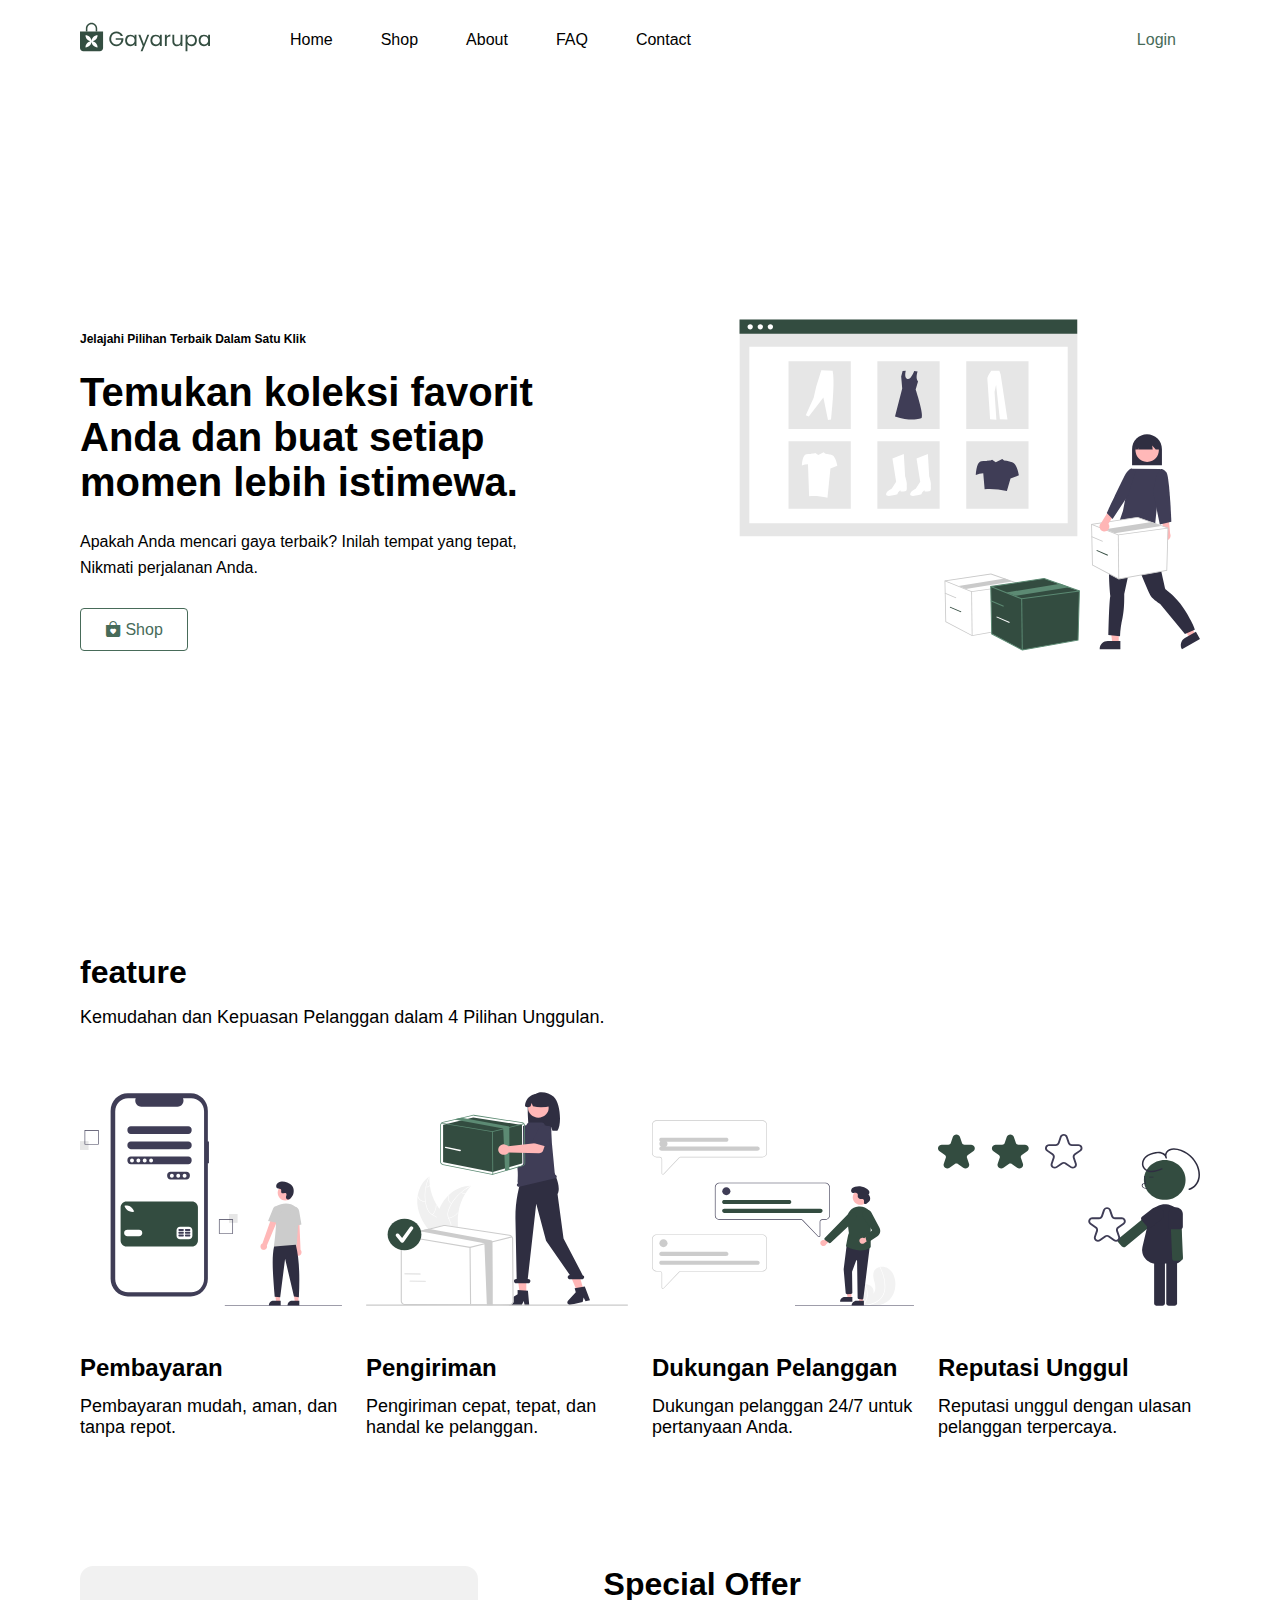
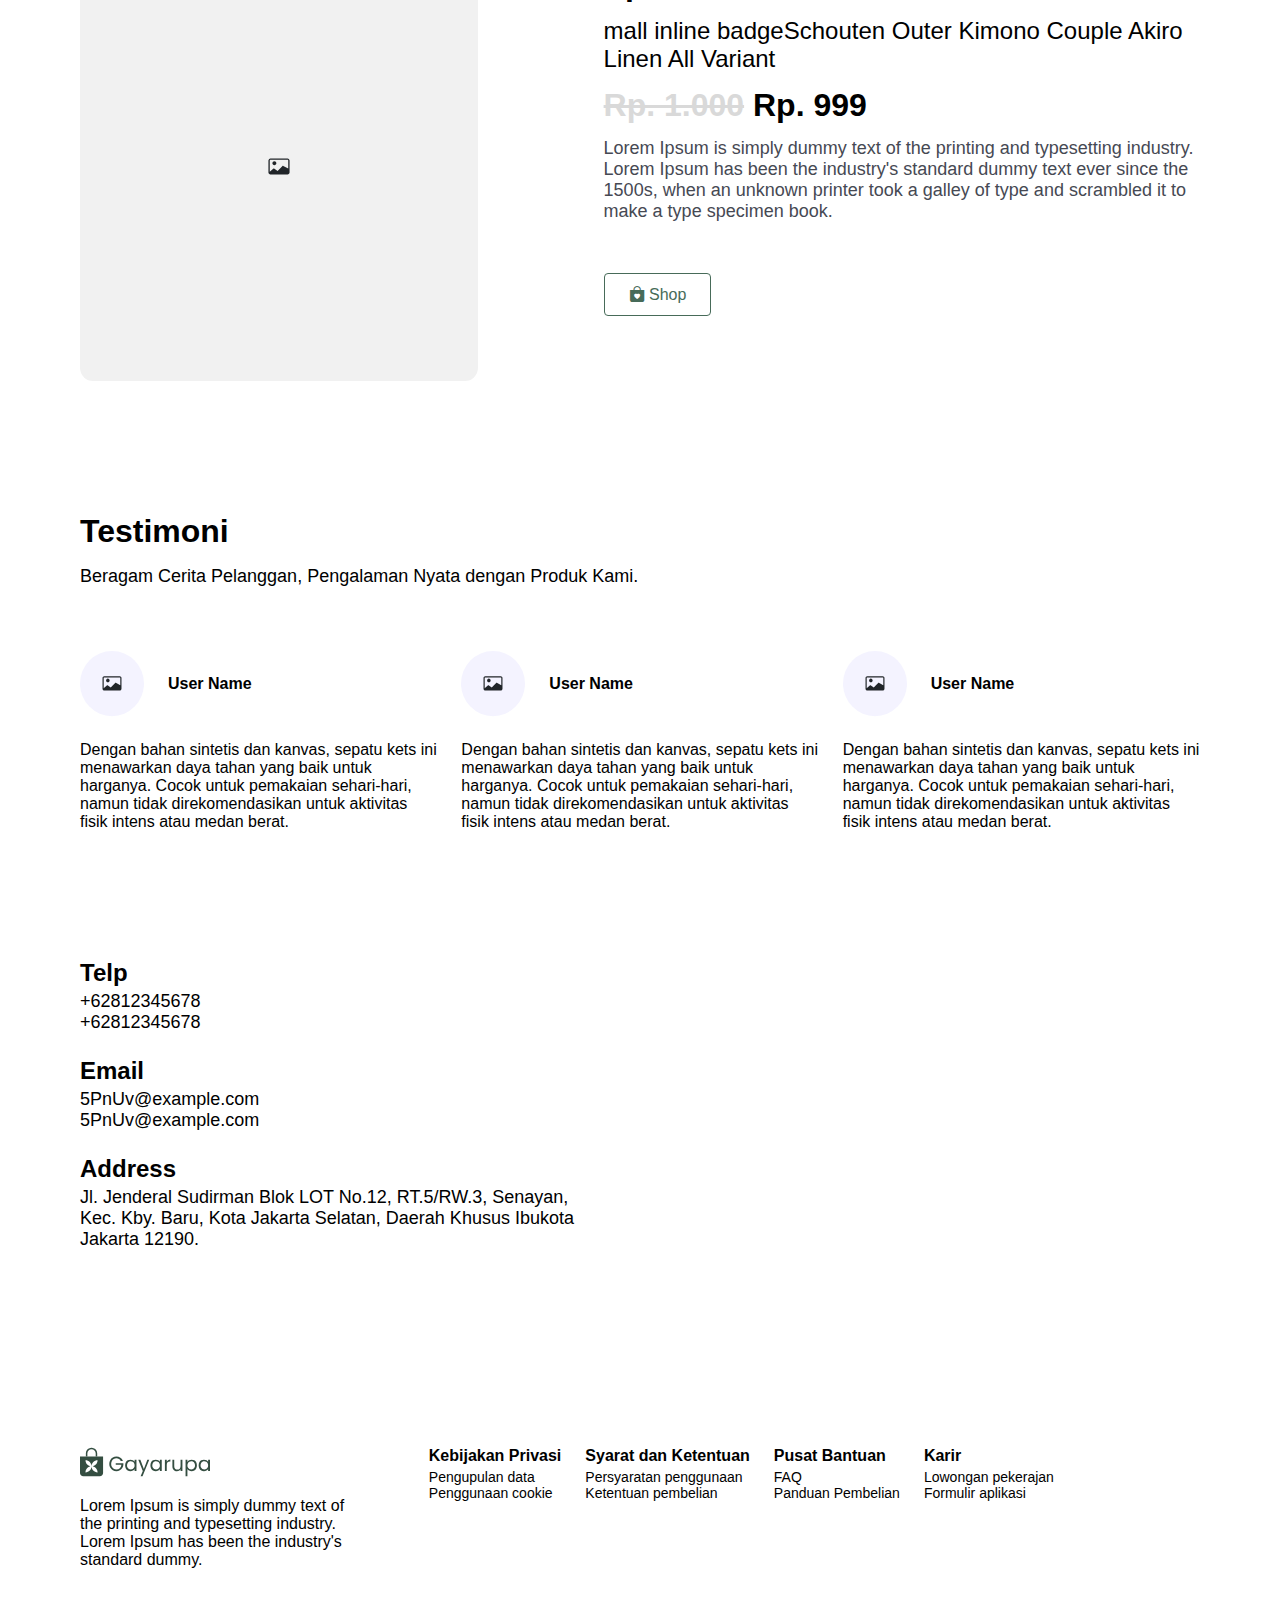
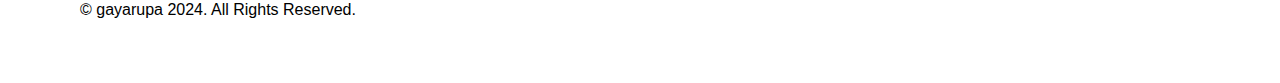
<file: index.html>
<!DOCTYPE html>
<html lang="en">
<head>
    <meta charset="UTF-8">
    <meta name="viewport" content="width=device-width, initial-scale=1.0">
    <meta name="description" content="Temukan koleksi pakaian lokal Indonesia terbaru di Gaya Rupa. Belanja sekarang untuk gaya yang sesuai dengan selera Anda.">
    <meta name="robots" content="index, follow">
    <!-- Open Graph -->
    <meta property="og:title" content="Gaya Rupa">
    <meta property="og:description" content="Temukan koleksi pakaian lokal Indonesia terbaru di Gaya Rupa. Belanja sekarang untuk gaya yang sesuai dengan selera Anda.">
    <meta property="og:image" content="https://example.com/image.jpg">
    <meta property="og:url" content="https://example.com">
    <meta property="og:type" content="website">
    <meta property="og:site_name" content="Gaya Rupa">
    <meta property="og:locale" content="id_ID" />
    <!-- Twitter Card -->
    <meta name="twitter:card" content="summary_large_image">
    <meta name="twitter:site" content="@GayaRupaID">
    <meta name="twitter:creator" content="@GayaRupaID">
    <meta name="twitter:title" content="Gaya Rupa">
    <meta name="twitter:description" content="Temukan koleksi pakaian lokal Indonesia terbaru di Gaya Rupa. Belanja sekarang untuk gaya yang sesuai dengan selera Anda.">
    <meta name="twitter:image" content="https://www.example.com/image.jpg">
    <meta name="twitter:url" content="https://www.example.com">
    

    <title>Grid Kebawah</title>
    <link rel="stylesheet" href="css/style.css">
</head>
<body>
  <div class="container">
      <div class="grid">
          <header class="header grid">
            <nav class="navbar">
              <div class="logo">
                <img src="src/icon/Logo.svg" alt="Gayarupa">
              </div>
              <div class="burger-menu">
                <span></span>
              </div>
              <div class="menus">
                  <ul>
                      <li>Home</li>
                      <li>Shop</li>
                      <li>About</li>
                      <li>FAQ</li>
                      <li>Contact</li>
                  </ul>
              </div>
              <a href=#" class="button">Login</a>
            </nav>     
          </header>

          <section class="hero grid">
              <div class="hero-left">
                <h2 class="hero-caption">Jelajahi Pilihan Terbaik Dalam Satu Klik</h2>
                <h1 class="hero-title">Temukan koleksi favorit Anda dan buat setiap momen lebih istimewa.</h1>
                <p class="hero-text">Apakah Anda mencari gaya terbaik? Inilah tempat yang tepat, Nikmati perjalanan Anda.</p>
                <a href=#" class="button"><i class="bi bi-bag-heart-fill"></i> Shop</a>
              </div>
              <div class="hero-right">
                <div class="hero-image">
                    <img src="src/image/Hero.svg" alt="hero image">
                </div>
              </div>
          </section>
          
          <section class="feature grid">
            <div class="heading">
                <div class="heading-title">
                  <h3>feature</h3>
                </div>
                <div class="heading-tagline">
                  <p>Kemudahan dan Kepuasan Pelanggan dalam 4 Pilihan Unggulan.</p>
                </div>
            </div>
            <div class="flex-container">
            <div class="feature-card">
                <img src="src/image/feature-1.svg" alt="feature image">
                <div class="label">
                    <h3>Pembayaran</h3>
                    <p>Pembayaran mudah, aman, dan tanpa repot.</p>
                </div>
            </div>
            <div class="feature-card">
                <img src="src/image/feature-2.svg" alt="feature image">
                <div class="label">
                    <h3>Pengiriman</h3>
                    <p>Pengiriman cepat, tepat, dan handal ke pelanggan.</p>
                </div>
            </div>
            <div class="feature-card">
                <img src="src/image/feature-3.svg" alt="feature image">
                <div class="label">
                    <h3>Dukungan Pelanggan</h3>
                    <p>Dukungan pelanggan 24/7 untuk pertanyaan Anda.</p>
                </div>
            </div>
            <div class="feature-card">
                <img src="src/image/feature-4.svg" alt="feature image">
                <div class="label">
                    <h3>Reputasi Unggul</h3>
                    <p>Reputasi unggul dengan ulasan pelanggan terpercaya.</p>
                </div>
            </div>
            </div>
          </section>

          <section class="special-offer grid"> 
              <div class="special-offer-left">
                <img src="src/image/img_blank.svg" alt="">
              </div>
              <div class="special-offer-right">
                <div class="offer-detail">
                    <h4>Special Offer</h4>
                    <h5>mall inline badgeSchouten Outer Kimono Couple Akiro Linen All Variant</h5>
                    <div class="price">
                      <span class="pd-slashprice"><s>Rp. 1.000</s></span>
                      <span class="pd-price">Rp. 999</span>
                    </div>
                    <p>Lorem Ipsum is simply dummy text of the printing and typesetting industry. Lorem Ipsum has been the industry's standard dummy text ever since the 1500s, when an unknown printer took a galley of type and scrambled it to make a type specimen book.</p>
                    <a href=#" class="button"><i class="bi bi-bag-heart-fill"></i> Shop</a>
                  </div>
              </div>
          </section>
          <section class="testimonial grid">
            <div class="heading">
              <div class="heading-title">
                <h3>Testimoni</h3>
              </div>
              <div class="heading-tagline">
                <p>Beragam Cerita Pelanggan, Pengalaman Nyata dengan Produk Kami.</p>
              </div>
            </div>
            <div class="flex-container">
              
              <div class="testimonial-card">
                <div class="user-detail">
                  <img src="src/image/image-circle_blank.svg" alt="photo image">
                  <h3>User Name</h3>
                </div>
                <div class="testimonial-message">
                  <p>Dengan bahan sintetis dan kanvas, sepatu kets ini menawarkan daya tahan yang baik untuk harganya. Cocok untuk pemakaian sehari-hari, namun tidak direkomendasikan untuk aktivitas fisik intens atau medan berat.</p>
                </div>
              </div>
              <div class="testimonial-card">
                <div class="user-detail">
                  <img src="src/image/image-circle_blank.svg" alt="photo image">
                  <h3>User Name</h3>
                </div>
                <div class="testimonial-message">
                  <p>Dengan bahan sintetis dan kanvas, sepatu kets ini menawarkan daya tahan yang baik untuk harganya. Cocok untuk pemakaian sehari-hari, namun tidak direkomendasikan untuk aktivitas fisik intens atau medan berat.</p>
                </div>
              </div>
              <div class="testimonial-card">
                <div class="user-detail">
                  <img src="src/image/image-circle_blank.svg" alt="photo image">
                  <h3>User Name</h3>
                </div>
                <div class="testimonial-message">
                  <p>Dengan bahan sintetis dan kanvas, sepatu kets ini menawarkan daya tahan yang baik untuk harganya. Cocok untuk pemakaian sehari-hari, namun tidak direkomendasikan untuk aktivitas fisik intens atau medan berat.</p>
                </div>
              </div>
              
              
            </div>
          </section>
          <section class="contact grid">

              <div class="contact-left">
                <div class="telp">
                  <h6 class="head">Telp</h6>
                  <p>+62812345678</p>
                  <p>+62812345678</p>
                </div>
                <div class="email">
                  <h6 class="head">Email</h6>
                  <p>5PnUv@example.com</p>
                  <p>5PnUv@example.com</p>
                </div>
                <div class="address">
                  <h6 class="head">Address</h6>
                  <p>Jl. Jenderal Sudirman Blok LOT No.12, RT.5/RW.3, Senayan, Kec. Kby. Baru, Kota Jakarta Selatan, Daerah Khusus Ibukota Jakarta 12190.</p>
                </div>      
              </div>

              <div class="contact-right">
                <div class="maps">
                  <iframe src="https://www.google.com/maps/embed?pb=!1m18!1m12!1m3!1d83438.53602796975!2d106.94127849608965!3d-6.153048347505054!2m3!1f0!2f0!3f0!3m2!1i1024!2i768!4f13.1!3m3!1m2!1s0x2e6a20ae0b56b8cd%3A0xe217216a0466dfcd!2sKec.%20Tarumajaya%2C%20Kabupaten%20Bekasi%2C%20Jawa%20Barat!5e0!3m2!1sid!2sid!4v1707444087553!5m2!1sid!2sid" style="border:0;" allowfullscreen="" loading="lazy" referrerpolicy="no-referrer-when-downgrade"></iframe>
                </div>
              </div>
          </section>
          <footer class="footer grid">
            <div class="column-wrapper">
              <div class="cc-logo">
                <img src="src/icon/Logo.svg" alt="Logo">
                <p>Lorem Ipsum is simply dummy text of the printing and typesetting industry. Lorem Ipsum has been the industry's standard dummy.</p>
              </div>
              <div class="footer-link">
                <div class="column">
                  <div class="column-name">
                    <p>Kebijakan Privasi</p>
                  </div>
                  <div class="column-list">
                    <a href="#">Pengupulan data</a>
                    <a href="#">Penggunaan cookie</a>
                  </div>
                </div>
                <div class="column">
                  <div class="column-name">
                    <p>Syarat dan Ketentuan</p>
                  </div>
                  <div class="column-list">
                    <a href="#">Persyaratan penggunaan</a>
                    <a href="#">Ketentuan pembelian</a>
                  </div>
                </div>
                <div class="column">
                  <div class="column-name">
                    <p>Pusat Bantuan</p>
                  </div>
                  <div class="column-list">
                    <a href="#">FAQ</a>
                    <a href="#">Panduan Pembelian</a>
                  </div>
                </div>
                <div class="column">
                  <div class="column-name">
                    <p>Karir</p>
                  </div>
                  <div class="column-list">
                    <a href="#">Lowongan pekerajan</a>
                    <a href="#">Formulir aplikasi</a>
                  </div>
                </div>
              </div>
            </div>
            <div class="credit-bar">
              <div class="copyright">
                <p>&copy; gayarupa 2024. All Rights Reserved.</p>
              </div>
              <div class="social-media"></div>
            </div>
          </footer>
      </div>
  </div>

  <script>
    let burger = document.querySelector('.burger-menu')
    let nav = document.querySelector('.main-nav')
    burger.addEventListener('click', function() {
        burger.classList.toggle('active')
        nav.classList.toggle('active') 
    })
  </script>
</body>
</html>
</file>
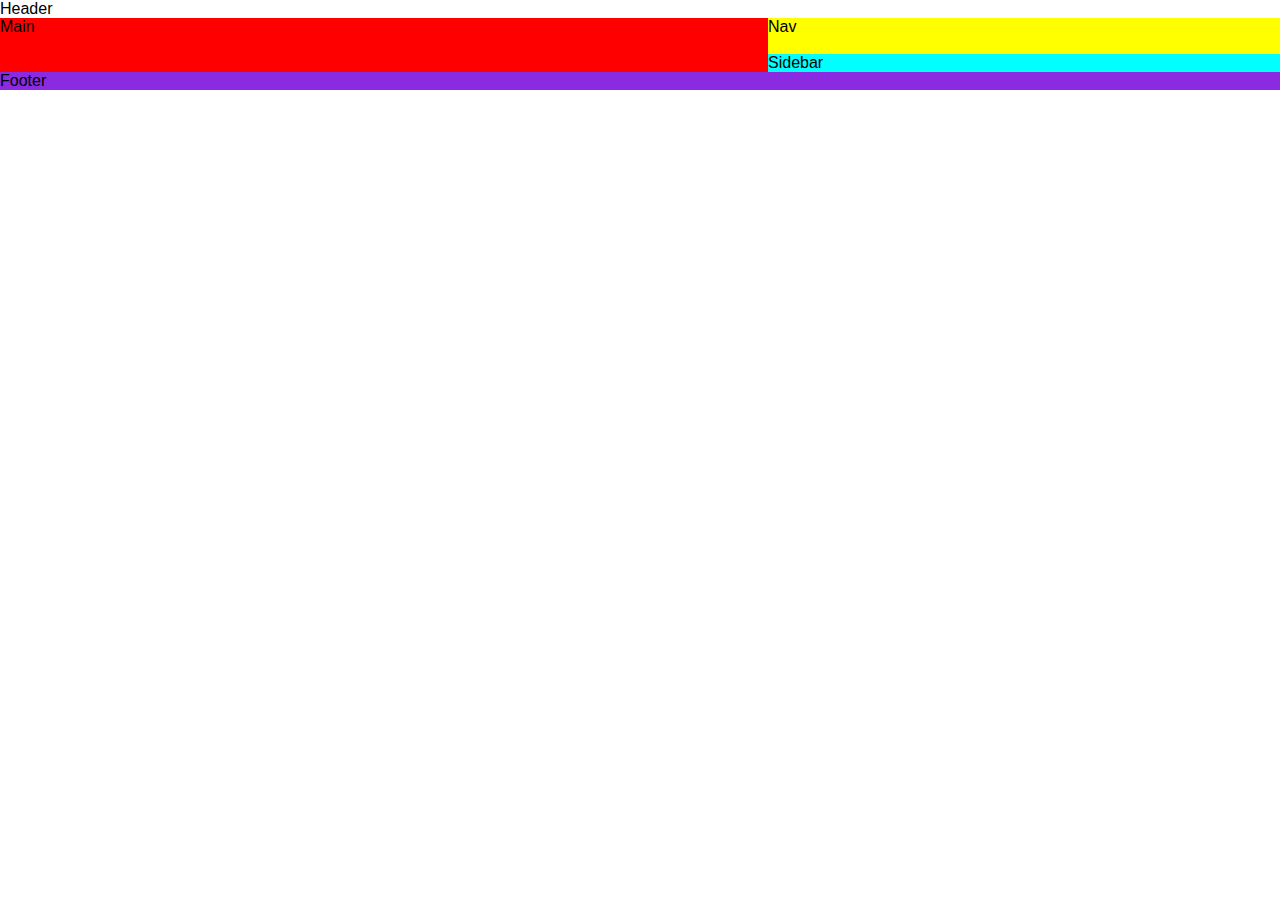
<file: grid.html>
<!DOCTYPE html>
<html lang="en">
<head>
    <meta charset="UTF-8">
    <meta name="viewport" content="width=device-width, initial-scale=1.0">
    <title>Grid</title>
    <link rel="stylesheet" href="css/style.css">
</head>
<body>
    <div class="wrap">
        <header class="aheader">Header</header>
        <main>Main</main>
        <nav>Nav</nav>
        <aside>Sidebar</aside>
        <div class="cfooter">Footer</div>
    </div>
</body>
</html>
</file>
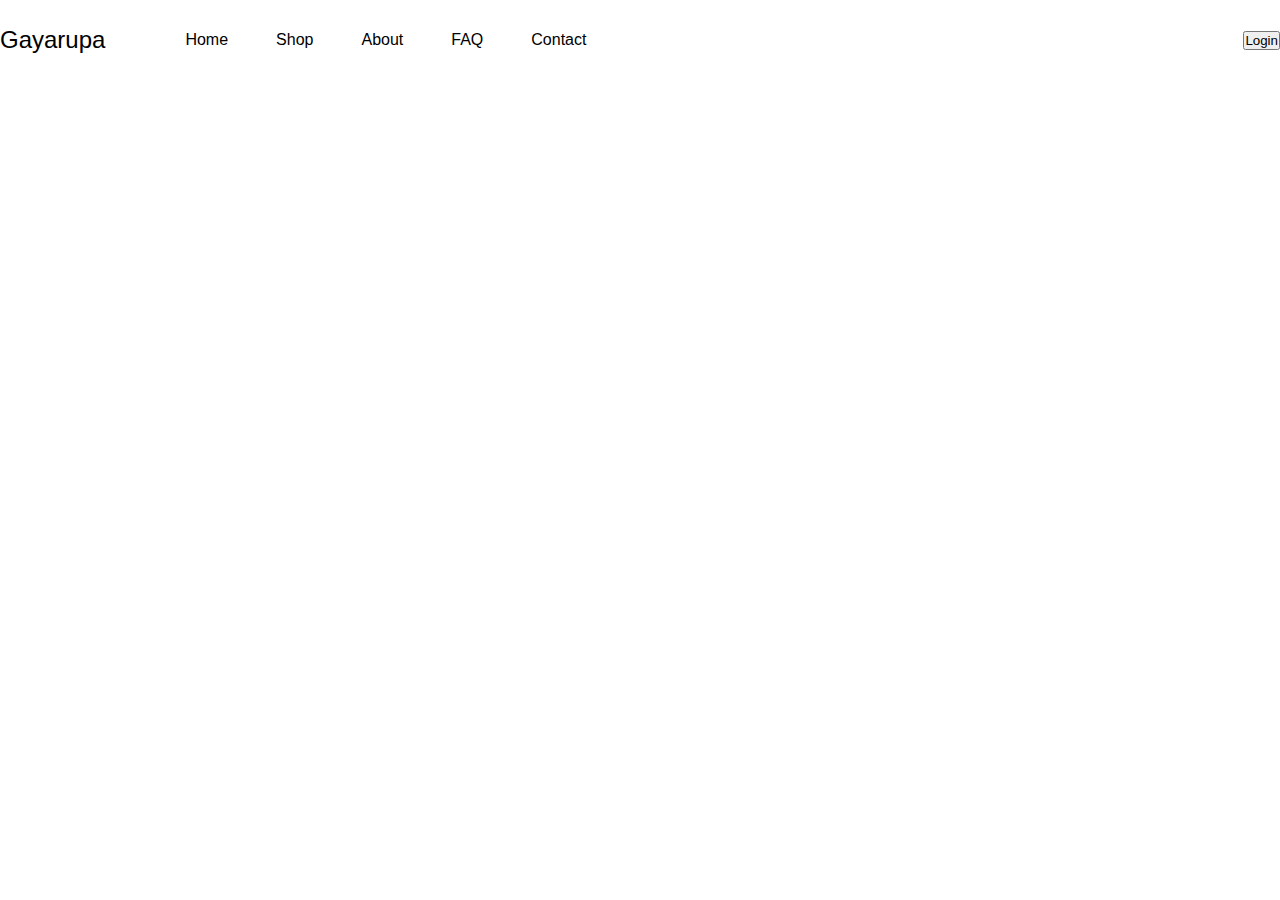
<file: navbar.html>
<!DOCTYPE html>
<html lang="en">
<head>
    <meta charset="UTF-8">
    <meta name="viewport" content="width=device-width, initial-scale=1.0">
    <title>Document</title>
    <link rel="stylesheet" href="css/style.css">
</head>
<body>
    <nav class="navbar">
        <div class="logo">
            Gayarupa
        </div>
        <div class="menus">
            <ul>
                <li>Home</li>
                <li>Shop</li>
                <li>About</li>
                <li>FAQ</li>
                <li>Contact</li>
            </ul>
        </div>
        <button>
            Login
        </button>
    </nav>     
</body>
</html>
</file>
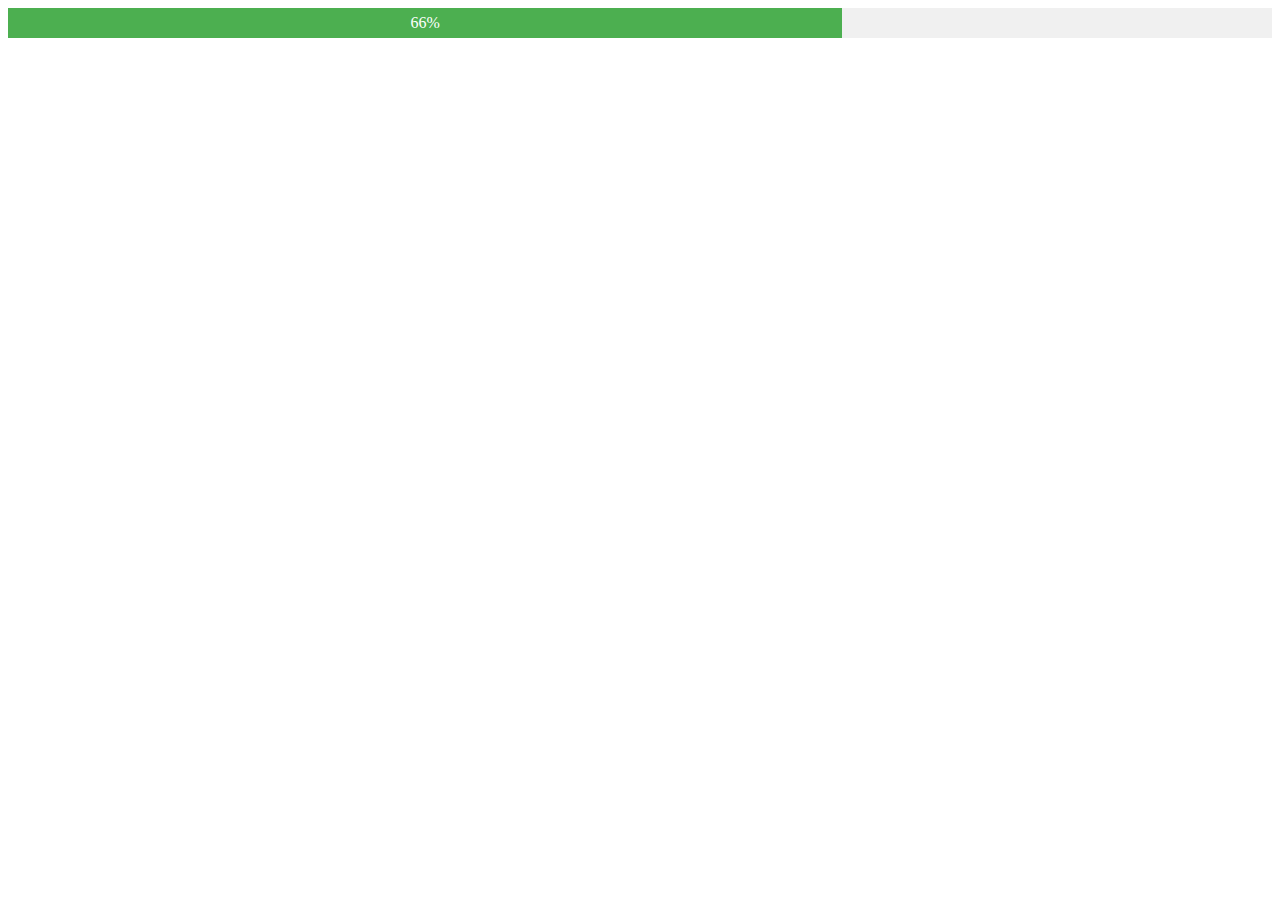
<file: pregressbar.html>
<!DOCTYPE html>
<html lang="en">
<head>
    <meta charset="UTF-8">
    <meta name="viewport" content="width=device-width, initial-scale=1.0">
    <title>Document</title>

    <style>
        .progress-container {
  width: 100%;
  background-color: #f0f0f0;
}

.progress-bar {
  width: 0%;
  height: 30px;
  background-color: #4caf50;
  text-align: center;
  line-height: 30px;
  color: white;
}

    </style>
</head>
<body>
    <div class="progress-container">
        <div class="progress-bar" id="progressBar"></div>
      </div>

      <script>
        function move() {
  const progressBar = document.getElementById("progressBar");
  let width = 0;
  const interval = setInterval(frame, 10);

  function frame() {
    if (width >= 100) {
      clearInterval(interval);
    } else {
      width++;
      progressBar.style.width = width + "%";
      progressBar.innerHTML = width + "%";
    }
  }
}

move();

      </script>
</body>
</html>
</file>
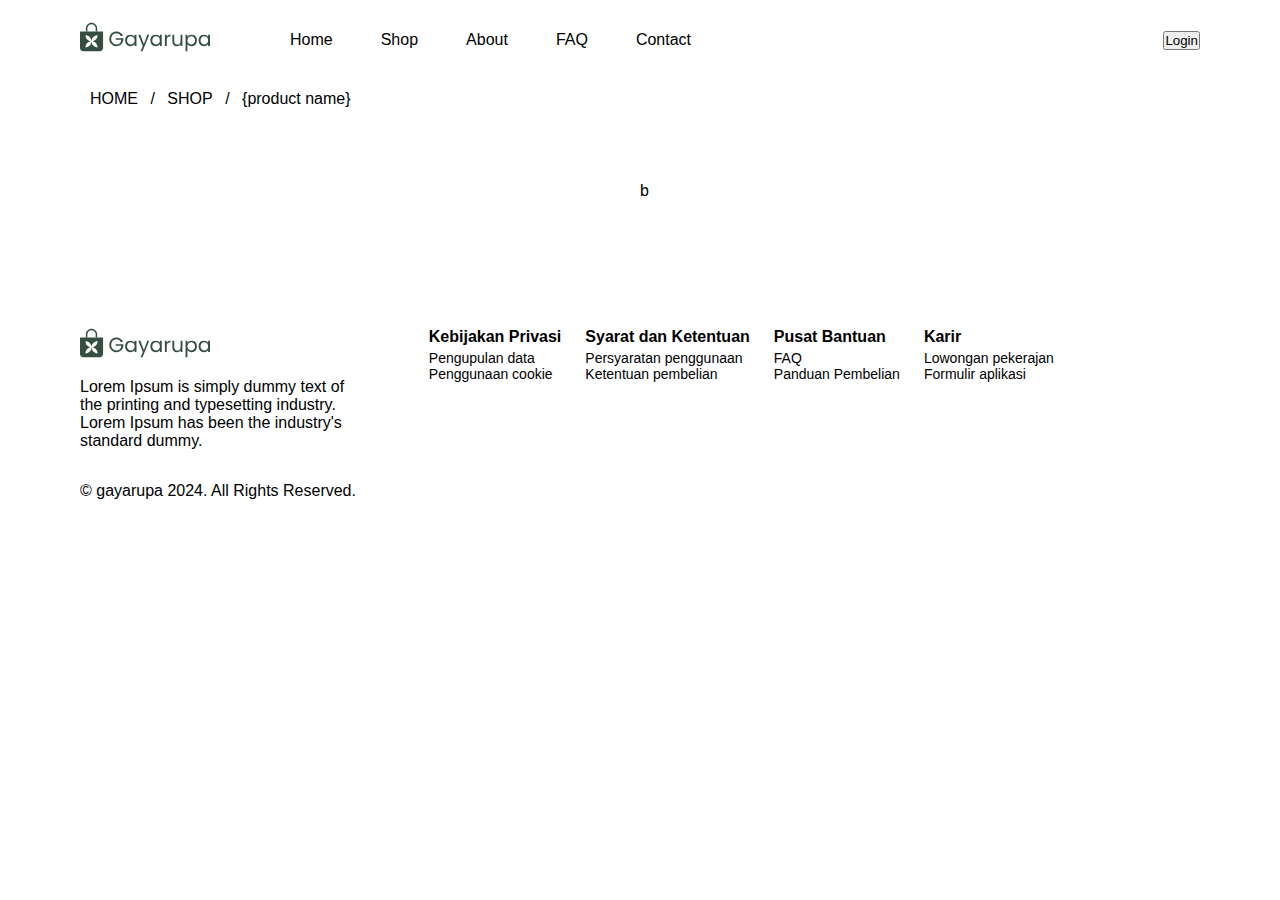
<file: product.html>
<!DOCTYPE html>
<html lang="en">
<head>
    <meta charset="UTF-8">
    <meta name="viewport" content="width=device-width, initial-scale=1.0">
    <meta name="description" content="Place the meta description text here.">
    <meta name=”robots” content="index, follow">
    <!-- Open Graph -->
    <meta property="og:title" content="Grid Kebawah">
    <meta property="og:description" content="Ini adalah contoh halaman web dengan meta Open Graph Tags.">
    <meta property="og:image" content="<https://example.com/image.jpg>">
    <meta property="og:url" content="<https://example.com>">
    <meta property="og:type" content="website">
    <meta property="og:site_name" content="Nama Situs">
		<meta property="og:locale" content="en_US" />
    <!-- Twitter Card -->
    <meta name="twitter:card" content="summary_large_image">
    <meta name="twitter:site" content="@username">
    <meta name="twitter:creator" content="@username">
    <meta name="twitter:title" content="Grid Kebawah">
    <meta name="twitter:description" content="Deskripsi singkat tentang konten">
    <meta name="twitter:image" content="<https://www.example.com/image.jpg>">
    <meta name="twitter:url" content="<https://www.example.com>">


    <title>{product name} | Gayarupa</title>
    <link rel="stylesheet" href="css/style.css">
</head>
<body>
  <div class="container">
      <div class="grid">
          <header class="header grid">
            <nav class="navbar">
              <div class="logo">
                <img src="src/icon/Logo.svg" alt="Gayarupa">
              </div>
              <div class="burger-menu">
                <span></span>
              </div>
              <div class="menus">
                  <ul>
                      <li>Home</li>
                      <li>Shop</li>
                      <li>About</li>
                      <li>FAQ</li>
                      <li>Contact</li>
                  </ul>
              </div>
                <button>
                    Login
                </button>
            </nav>
          </header>

          <section class="page-title">
            <div class="breadcrumbs">
              <ul class="breadcrumbs-list">
                <li class="home"><a href="#">HOME</a></li>
                <li class="categories"><a href="#">SHOP</a></li>
                <li class="product detail">{product name}</li>
              </ul>
            </div>
          </section>

          <section class="product-briefing grid">
            <div class="product-gallery">
              <div class="product-image-section"></div>
              <div class="product-thumbnail-wrapper">
                <div class="product-image-thumbnail"></div>
                <div class="product-image-thumbnail"></div>
                <div class="product-image-thumbnail"></div>
                <div class="product-image-thumbnail"></div>
                <div class="product-image-thumbnail"></div>
                <div class="product-image-thumbnail"></div>
              </div>
            </div>
            <div class="product-information">b</div>
          </section>

          <footer class="footer grid">
            <div class="column-wrapper">
              <div class="cc-logo">
                <img src="src/icon/Logo.svg" alt="Logo">
                <p>Lorem Ipsum is simply dummy text of the printing and typesetting industry. Lorem Ipsum has been the industry's standard dummy.</p>
              </div>
              <div class="footer-link">
                <div class="column">
                  <div class="column-name">
                    <p>Kebijakan Privasi</p>
                  </div>
                  <div class="column-list">
                    <a href="#">Pengupulan data</a>
                    <a href="#">Penggunaan cookie</a>
                  </div>
                </div>
                <div class="column">
                  <div class="column-name">
                    <p>Syarat dan Ketentuan</p>
                  </div>
                  <div class="column-list">
                    <a href="#">Persyaratan penggunaan</a>
                    <a href="#">Ketentuan pembelian</a>
                  </div>
                </div>
                <div class="column">
                  <div class="column-name">
                    <p>Pusat Bantuan</p>
                  </div>
                  <div class="column-list">
                    <a href="#">FAQ</a>
                    <a href="#">Panduan Pembelian</a>
                  </div>
                </div>
                <div class="column">
                  <div class="column-name">
                    <p>Karir</p>
                  </div>
                  <div class="column-list">
                    <a href="#">Lowongan pekerajan</a>
                    <a href="#">Formulir aplikasi</a>
                  </div>
                </div>
              </div>
            </div>
            <div class="credit-bar">
              <div class="copyright">
                <p>&copy; gayarupa 2024. All Rights Reserved.</p>
              </div>
              <div class="social-media"></div>
            </div>
          </footer>
      </div>
  </div>

</body>
</html>
</file>
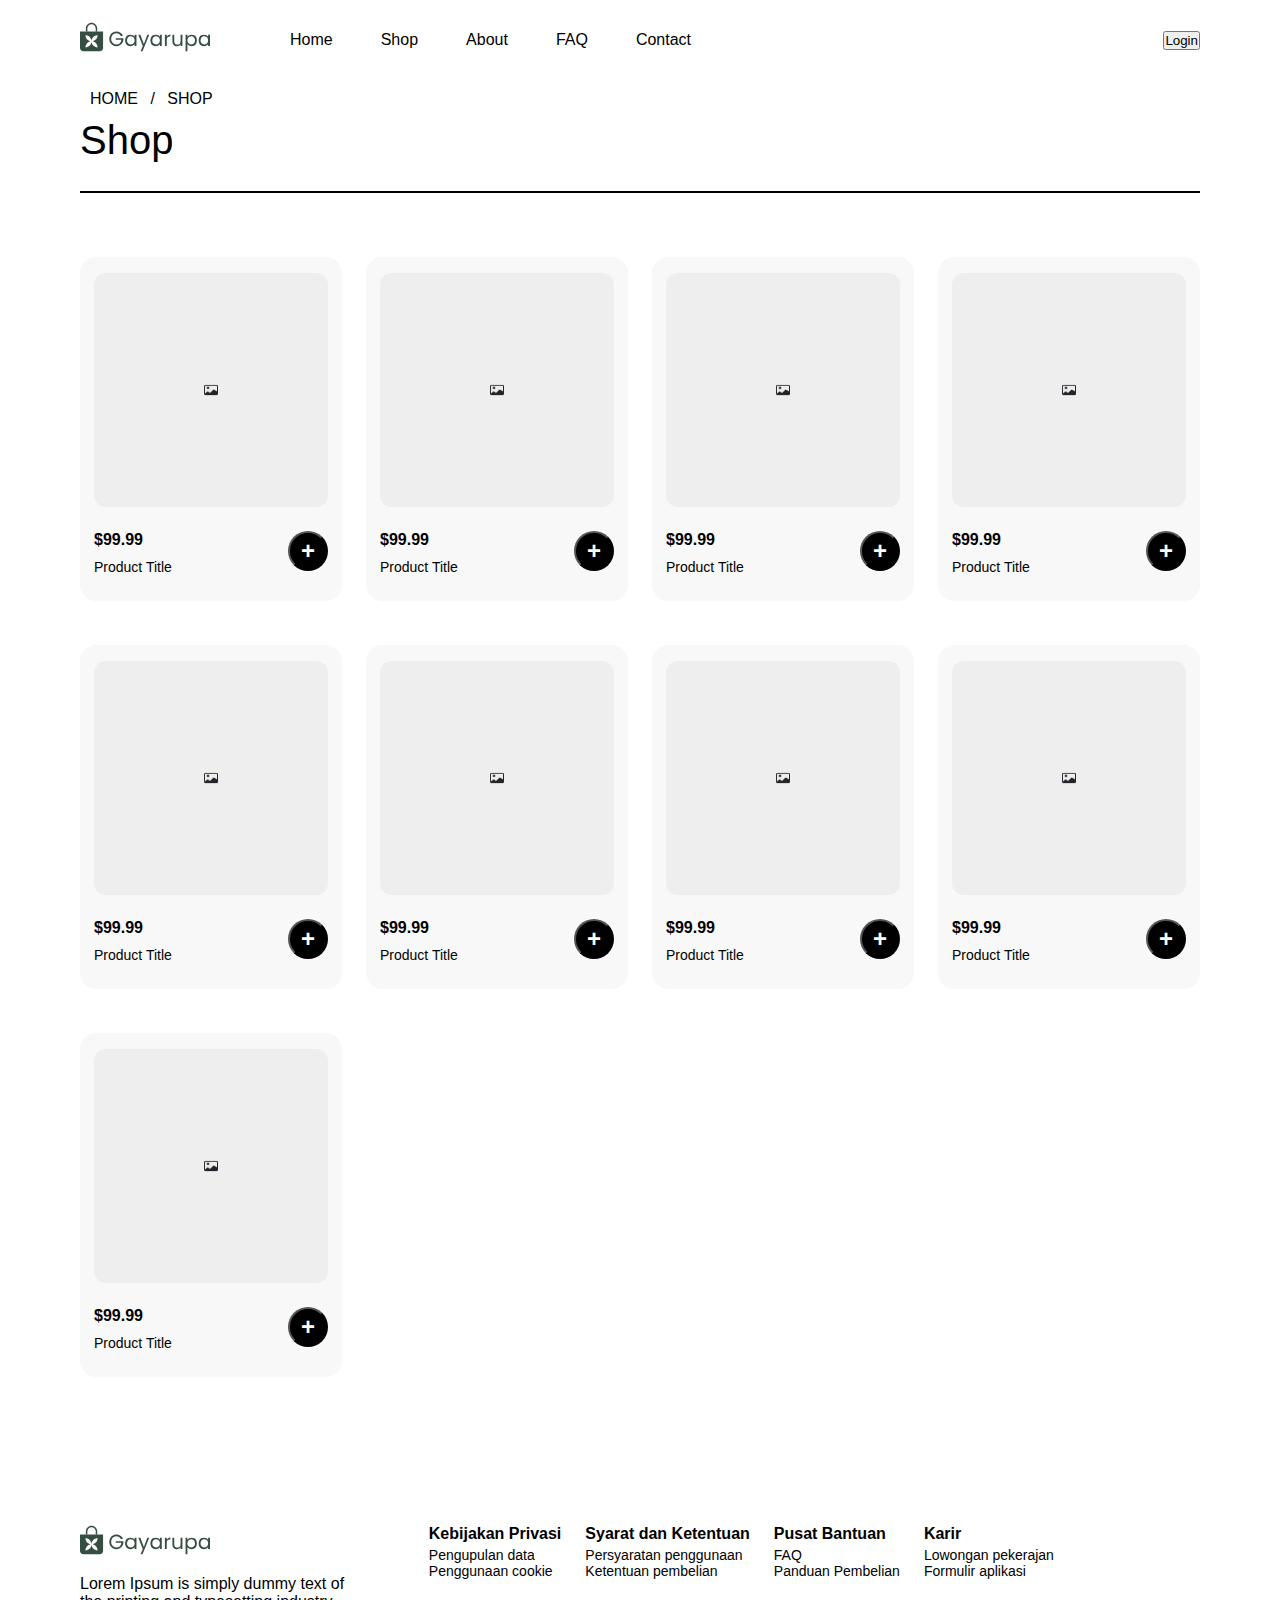
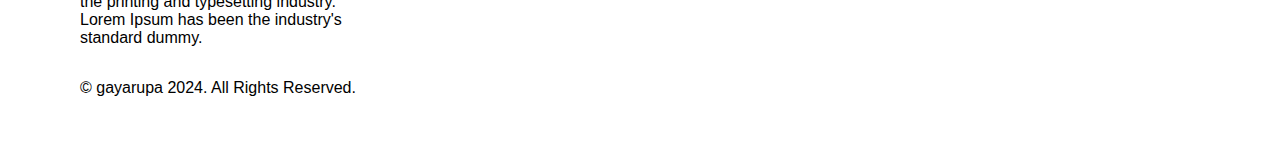
<file: shop.html>
<!DOCTYPE html>
<html lang="en">
<head>
    <meta charset="UTF-8">
    <meta name="viewport" content="width=device-width, initial-scale=1.0">
    <meta name="description" content="Place the meta description text here.">
    <meta name=”robots” content="index, follow">
    <!-- Open Graph -->
    <meta property="og:title" content="Grid Kebawah">
    <meta property="og:description" content="Ini adalah contoh halaman web dengan meta Open Graph Tags.">
    <meta property="og:image" content="<https://example.com/image.jpg>">
    <meta property="og:url" content="<https://example.com>">
    <meta property="og:type" content="website">
    <meta property="og:site_name" content="Nama Situs">
		<meta property="og:locale" content="en_US" />
    <!-- Twitter Card -->
    <meta name="twitter:card" content="summary_large_image">
    <meta name="twitter:site" content="@username">
    <meta name="twitter:creator" content="@username">
    <meta name="twitter:title" content="Grid Kebawah">
    <meta name="twitter:description" content="Deskripsi singkat tentang konten">
    <meta name="twitter:image" content="<https://www.example.com/image.jpg>">
    <meta name="twitter:url" content="<https://www.example.com>">


    <title>Shop | Gayarupa</title>
    <link rel="stylesheet" href="css/style.css">
</head>
<body>
  <div class="container">
      <div class="grid">
          <header class="header grid">
            <nav class="navbar">
              <div class="logo">
                <img src="src/icon/Logo.svg" alt="Gayarupa">
              </div>
              <div class="burger-menu">
                <span></span>
              </div>
              <div class="menus">
                  <ul>
                      <li>Home</li>
                      <li>Shop</li>
                      <li>About</li>
                      <li>FAQ</li>
                      <li>Contact</li>
                  </ul>
              </div>
                <button>
                    Login
                </button>
            </nav>
          </header>

          <section class="page-title">
            <div class="breadcrumbs">
              <ul class="breadcrumbs-list">
                <li class="home"><a href="#">HOME</a></li>
                <li class="categories"><a href="#">SHOP</a></li>
              </ul>
            </div>
            <div class="title">
              <h1>Shop</h1>
            </div>
          </section> 

          <section class="product">
            <div class="product-card">
              <img class="product-image" src="./src/image/image_blank.png">
              <div class="product-details">
                <div class="product-info">
                  <div class="product-price">$99.99</div>
                  <div class="product-title">Product Title</div>
                </div>
                <div class="action">
                  <button class="add-to-cart">+</button>
                </div>
              </div>
            </div>
            <div class="product-card">
              <img class="product-image" src="./src/image/image_blank.png">
              <div class="product-details">
                <div class="product-info">
                  <div class="product-price">$99.99</div>
                  <div class="product-title">Product Title</div>
                </div>
                <div class="action">
                  <button class="add-to-cart">+</button>
                </div>
              </div>
            </div>
            <div class="product-card">
              <img class="product-image" src="./src/image/image_blank.png">
              <div class="product-details">
                <div class="product-info">
                  <div class="product-price">$99.99</div>
                  <div class="product-title">Product Title</div>
                </div>
                <div class="action">
                  <button class="add-to-cart">+</button>
                </div>
              </div>
            </div>
            <div class="product-card">
              <img class="product-image" src="./src/image/image_blank.png">
              <div class="product-details">
                <div class="product-info">
                  <div class="product-price">$99.99</div>
                  <div class="product-title">Product Title</div>
                </div>
                <div class="action">
                  <button class="add-to-cart">+</button>
                </div>
              </div>
            </div>
            <div class="product-card">
              <img class="product-image" src="./src/image/image_blank.png">
              <div class="product-details">
                <div class="product-info">
                  <div class="product-price">$99.99</div>
                  <div class="product-title">Product Title</div>
                </div>
                <div class="action">
                  <button class="add-to-cart">+</button>
                </div>
              </div>
            </div>
            <div class="product-card">
              <img class="product-image" src="./src/image/image_blank.png">
              <div class="product-details">
                <div class="product-info">
                  <div class="product-price">$99.99</div>
                  <div class="product-title">Product Title</div>
                </div>
                <div class="action">
                  <button class="add-to-cart">+</button>
                </div>
              </div>
            </div>
            <div class="product-card">
              <img class="product-image" src="./src/image/image_blank.png">
              <div class="product-details">
                <div class="product-info">
                  <div class="product-price">$99.99</div>
                  <div class="product-title">Product Title</div>
                </div>
                <div class="action">
                  <button class="add-to-cart">+</button>
                </div>
              </div>
            </div>
            <div class="product-card">
              <img class="product-image" src="./src/image/image_blank.png">
              <div class="product-details">
                <div class="product-info">
                  <div class="product-price">$99.99</div>
                  <div class="product-title">Product Title</div>
                </div>
                <div class="action">
                  <button class="add-to-cart">+</button>
                </div>
              </div>
            </div>
            <div class="product-card">
              <img class="product-image" src="./src/image/image_blank.png">
              <div class="product-details">
                <div class="product-info">
                  <div class="product-price">$99.99</div>
                  <div class="product-title">Product Title</div>
                </div>
                <div class="action">
                  <button class="add-to-cart">+</button>
                </div>
              </div>
            </div>
            
          </section>

          <footer class="footer grid">
            <div class="column-wrapper">
              <div class="cc-logo">
                <img src="src/icon/Logo.svg" alt="Logo">
                <p>Lorem Ipsum is simply dummy text of the printing and typesetting industry. Lorem Ipsum has been the industry's standard dummy.</p>
              </div>
              <div class="footer-link">
                <div class="column">
                  <div class="column-name">
                    <p>Kebijakan Privasi</p>
                  </div>
                  <div class="column-list">
                    <a href="#">Pengupulan data</a>
                    <a href="#">Penggunaan cookie</a>
                  </div>
                </div>
                <div class="column">
                  <div class="column-name">
                    <p>Syarat dan Ketentuan</p>
                  </div>
                  <div class="column-list">
                    <a href="#">Persyaratan penggunaan</a>
                    <a href="#">Ketentuan pembelian</a>
                  </div>
                </div>
                <div class="column">
                  <div class="column-name">
                    <p>Pusat Bantuan</p>
                  </div>
                  <div class="column-list">
                    <a href="#">FAQ</a>
                    <a href="#">Panduan Pembelian</a>
                  </div>
                </div>
                <div class="column">
                  <div class="column-name">
                    <p>Karir</p>
                  </div>
                  <div class="column-list">
                    <a href="#">Lowongan pekerajan</a>
                    <a href="#">Formulir aplikasi</a>
                  </div>
                </div>
              </div>
            </div>
            <div class="credit-bar">
              <div class="copyright">
                <p>&copy; gayarupa 2024. All Rights Reserved.</p>
              </div>
              <div class="social-media"></div>
            </div>
          </footer>
      </div>
  </div>

</body>
</html>
</file>
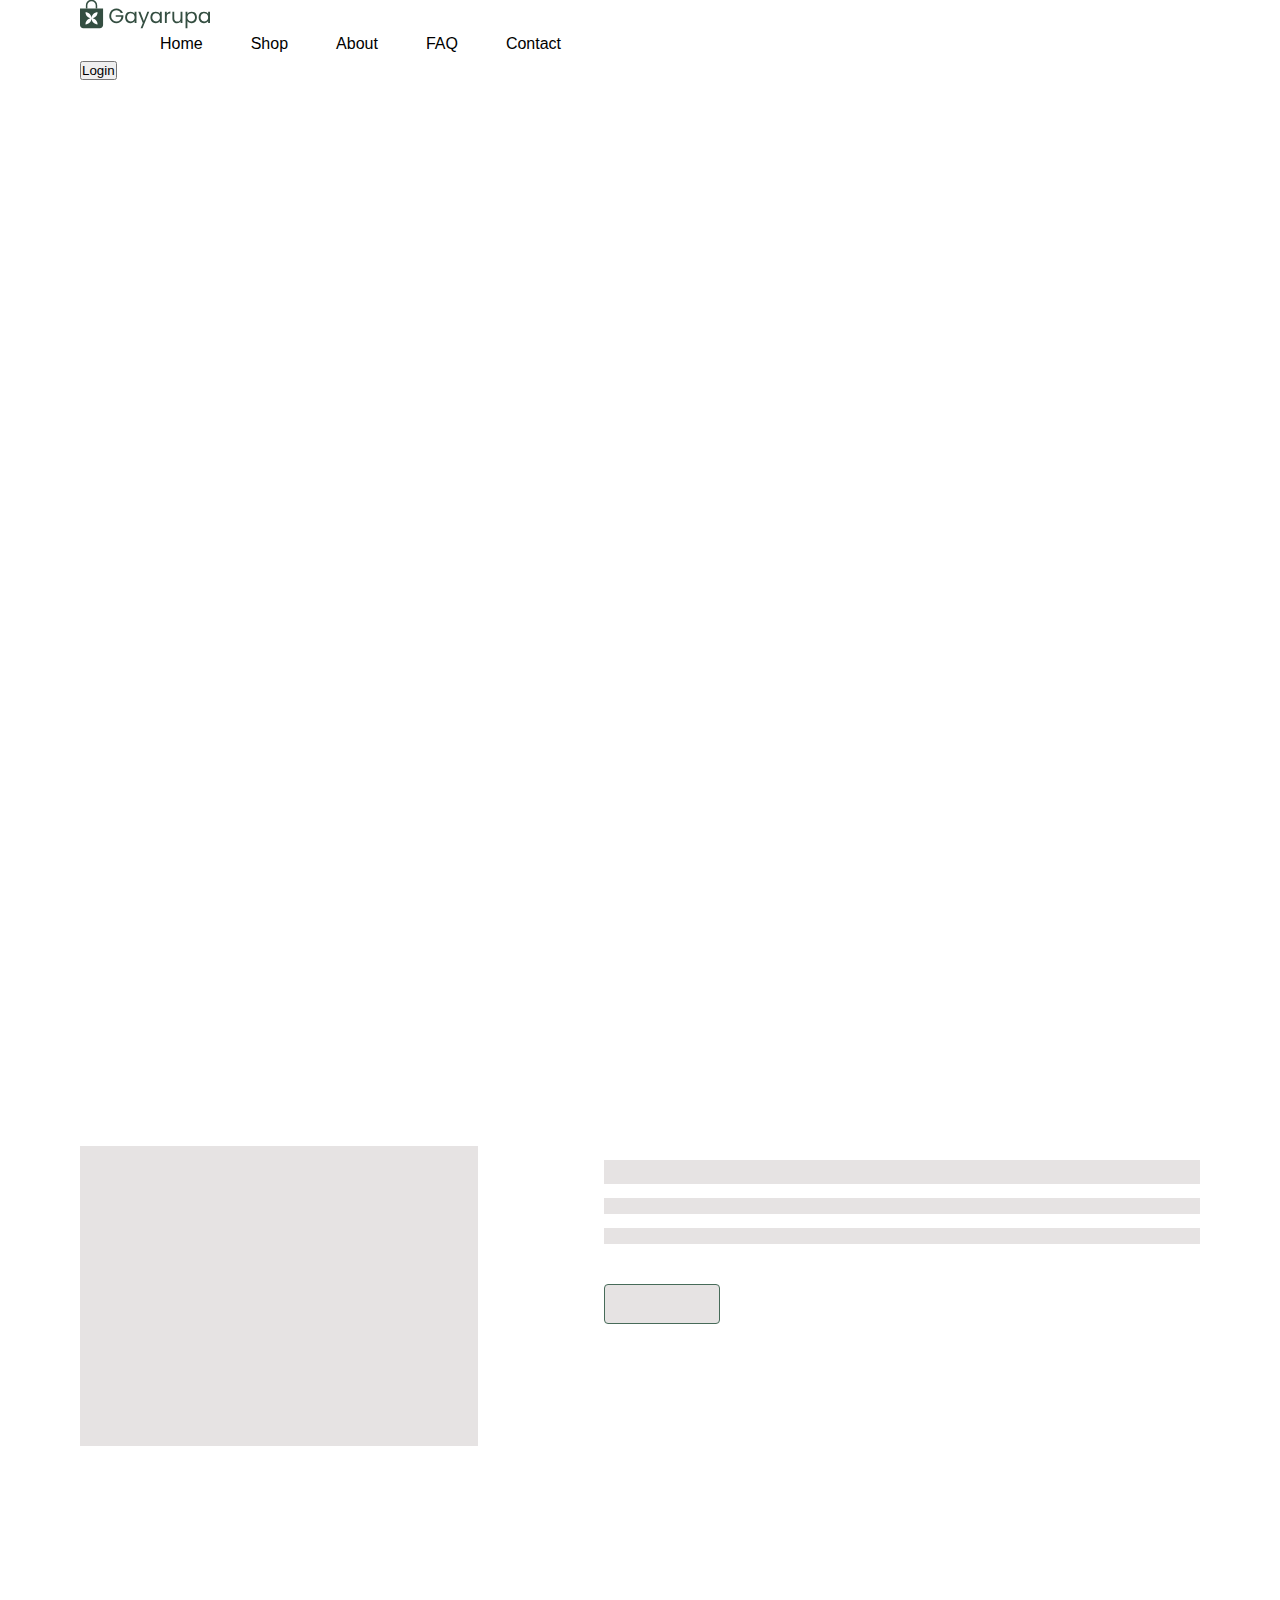
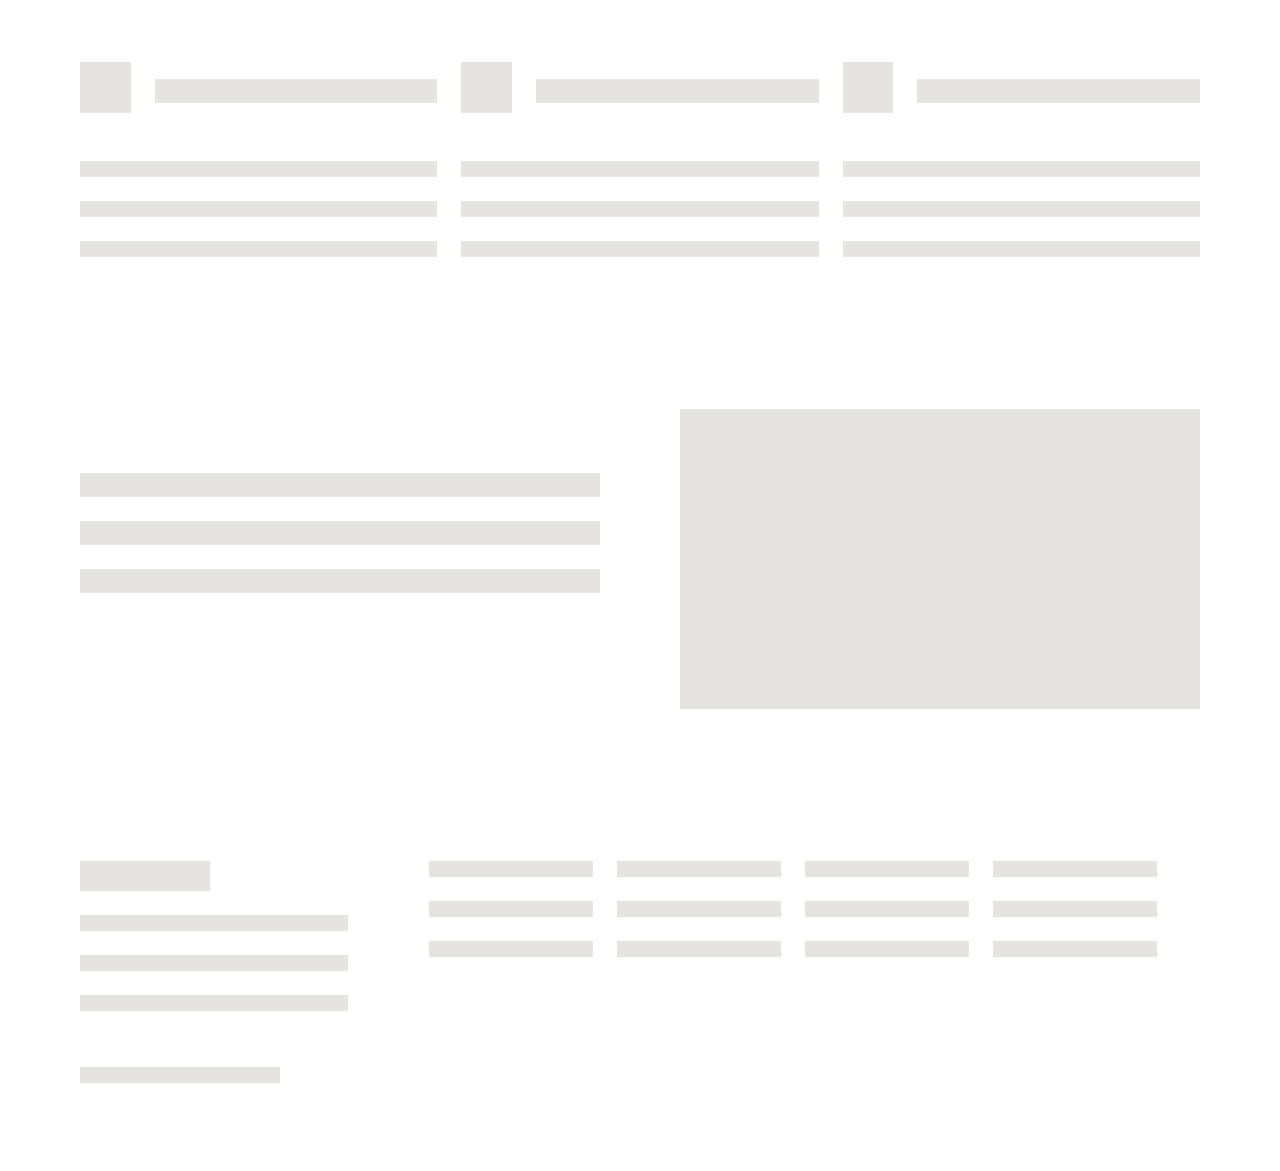
<file: skeleton/home.html>
<!DOCTYPE html>
<html lang="en">
<head>
    <meta charset="UTF-8">
    <meta name="viewport" content="width=device-width, initial-scale=1.0">
    <title>Document</title>
    <link rel="stylesheet" href="../css/style.css">
    <style>
        .skeleton_hero-image {
            width: 517px;
            height: 372px;
            background-color:  rgba(205, 199, 199, 0.5);
            animation: skeleton 2s infinite reverse;
            float: right;
        }

        .skeleton_hero-caption {
            width: 300px;
            height: 24px;
            background-color:  rgba(205, 199, 199, 0.5);
            animation: skeleton 6s infinite reverse;
            margin-bottom: 24px;
        }
        .skeleton_hero-title {
            width: 600px;
            height: 40px;
            background-color:  rgba(205, 199, 199, 0.5);
            animation: skeleton 6s infinite reverse;
            margin-bottom: 24px;
        }
        .skeleton_hero-text {
            width: 400px;
            height: 20px;
            background-color:  rgba(205, 199, 199, 0.5);
            animation: skeleton 6s infinite reverse;
        }
        .skeleton_button {
            width: 116px;
            height: 40px;
            background-color:  rgba(205, 199, 199, 0.5);
            animation: skeleton 6s infinite reverse;
            margin-top: 40px;
        }

        .heading .skeleton_heading-title div {
            width: 125px;
            height: 38px;
            background-color:  rgba(205, 199, 199, 0.5);
            animation: skeleton 6s infinite reverse;
            margin-bottom: 16px;
        }
        .heading .skeleton_heading-tagline div:nth-last-child(2) {
            width: 419px;
            height: 16px;
            background-color:  rgba(205, 199, 199, 0.5);
            animation: skeleton 6s infinite reverse;
            margin-bottom: 4px;
        }
        .heading .skeleton_heading-tagline div:nth-last-child(1) {
            width: 124px;
            height: 16px;
            background-color:  rgba(205, 199, 199, 0.5);
            animation: skeleton 6s infinite reverse;
        }

        .flex-container .skeleton_feature-card {
            width: 100%;
            height: 300px;
            background-color:  rgba(205, 199, 199, 0.5);
            animation: skeleton 6s infinite reverse;
            margin-bottom: 24px;
        }

        .skeleton_image-feature {
            width: 100%;
            height: 300px;
            background-color:  rgba(205, 199, 199, 0.5);
            animation: skeleton 6s infinite reverse;
            margin-bottom: 24px;
        }

        .skeleton_title {
            width: 100%;
            height: 24px;
            background-color:  rgba(205, 199, 199, 0.5);
            animation: skeleton 6s infinite reverse;
            margin-bottom: 16px;
        }

        .skeleton_info {
            width: 100%;
            height: 16px;
            background-color:  rgba(205, 199, 199, 0.5);
            animation: skeleton 6s infinite reverse;
            margin-bottom: 16px;
        }

        .sekelaton_image-product {
            width: 100%;
            height: 300px;
            background-color:  rgba(205, 199, 199, 0.5);
            animation: skeleton 6s infinite reverse;
            margin-bottom: 24px;
        }

        .skeleton_heading-title {
            width: 100%;
            height: 24px;
            background-color:  rgba(205, 199, 199, 0.5);
            animation: skeleton 6s infinite reverse;
            margin-bottom: 16px;
        }
        .sekelaton_product-title {
            width: 100%;
            height: 24px;
            background-color:  rgba(205, 199, 199, 0.5);
            animation: skeleton 6s infinite reverse;
            margin-bottom: 16px;
        }
        .sekelaton_pd-slashprice {
            width: 100%;
            height: 16px;
            background-color:  rgba(205, 199, 199, 0.5);
            animation: skeleton 6s infinite reverse;
            margin-bottom: 16px;
        }
        .sekelaton_pd-price {
            width: 100%;
            height: 16px;
            background-color:  rgba(205, 199, 199, 0.5);
            animation: skeleton 6s infinite reverse;
        }

        .sekelaton_paragraph {
            width: 100%;
            height: 16px;
            background-color:  rgba(205, 199, 199, 0.5);
            animation: skeleton 6s infinite reverse;
        }
        .sekelaton_button {
            width: 116px;
            height: 40px;
            background-color:  rgba(205, 199, 199, 0.5);
            animation: skeleton 6s infinite reverse;
            margin-top: 40px;
        }

        .sekeleton_image {
            width: 64px;
            aspect-ratio: 1 / 1;
            background-color:  rgba(205, 199, 199, 0.5);
            animation: skeleton 6s infinite reverse;
            margin-bottom: 24px;
        }
        .sekelaton_username {
            width: 100%;
            height: 24px;
            background-color:  rgba(205, 199, 199, 0.5);
            animation: skeleton 6s infinite reverse;
            margin-bottom: 16px;
        }
        .sekelaton_testimonial-message div {
            width: 100%;
            height: 16px;
            background-color:  rgba(205, 199, 199, 0.5);
            animation: skeleton 6s infinite reverse;
            margin-bottom: 24px;
        }

        .sekelaton_head {
            width: 100%;
            height: 24px;
            background-color:  rgba(205, 199, 199, 0.5);
            animation: skeleton 6s infinite reverse;
            margin-bottom: 16px;
        }
        .sekelaton_head div {
            width: 100%;
            height: 16px;
            background-color:  rgba(205, 199, 199, 0.5);
            animation: skeleton 6s infinite reverse;
            margin-bottom: 24px;
        }
        .skelaton_maps {
            width: 100%;
            height: 300px;
            background-color:  rgba(205, 199, 199, 0.5);
            animation: skeleton 6s infinite reverse;
            margin-bottom: 24px;
        }

        .skelaton_img-logo {
            width: 130px;
            height: 30px;
            background-color:  rgba(205, 199, 199, 0.5);
            animation: skeleton 6s infinite reverse;
            margin-bottom: 24px;
        }

        .skelaton_paragraph {
            width: 268px;
            height: 16px;
            background-color:  rgba(205, 199, 199, 0.5);
            animation: skeleton 6s infinite reverse;
            margin-bottom: 24px;
        }

        .skelaton_column-name div {
            width: 164px;
            height: 16px;
            background-color:  rgba(205, 199, 199, 0.5);
            animation: skeleton 6s infinite reverse;
            margin-bottom: 24px;
        }

        .skelaton_column-list div {
            width: 164px;
            height: 16px;
            background-color:  rgba(205, 199, 199, 0.5);
            animation: skeleton 6s infinite reverse;
            margin-bottom: 24px;
        }
        .skelaton_copyright {
            width: 200px;
            height: 16px;
            background-color:  rgba(205, 199, 199, 0.5);
            animation: skeleton 6s infinite reverse;
            margin-bottom: 24px;
        }





@keyframes skeleton {
    0% {
        background-color: rgba(205, 199, 199, 0.5);
    }
    100% {
        background-color: rgba(205, 199, 199, 1);
    }
}

    </style>
</head>
<body>
    <div class="container">
        <div class="grid">
            <header class="header grid">
                <nav class="navbar">
                <div class="logo">
                    <img src="../src/icon/Logo.svg" alt="Gayarupa">
                </img>
                <div class="burger-menu">
                    <span></span>
                </div>
                <div class="menus">
                    <ul>
                        <li>Home</li>
                        <li>Shop</li>
                        <li>About</li>
                        <li>FAQ</li>
                        <li>Contact</li>
                    </ul>
                </div>
                    <button>
                        Login
                    </button>
                </nav>     
            </header>

            <section class="hero grid">
                <div class="hero-left">
                <div class="sekeleton_hero-caption"></div>
                <div class="sekeleton_hero-title"></div>
                <div class="sekeleton_hero-title"></div>
                <div class="sekeleton_hero-text"></div>
                <div class="sekeleton_button"></div>
                </div>
                <div class="hero-right">
                <div class="sekeleton_hero-image">
                </div>
                </div>
            </section>

            <section class="feature grid">
                <div class="heading">
                    <div class="sekeleton_heading-title">
                        <div></div>
                    </div>
                    <div class="sekeleton_heading-tagline">
                        <div></div>
                        <div></div>
                    </div>
                </div>
                <div class="flex-container">

                    <div class="sekelaton_feature-card feature-card">
                        <div class="sekeleton_image-feature image-feature"></div>
                        <div class="label">
                            <div class="sekeleton_title title"></div>
                            <div class="sekeleton_info info"></div>
                        </div>
                    </div>
                    <div class="sekelaton_feature-card feature-card">
                        <div class="sekeleton_image-feature image-feature"></div>
                        <div class="label">
                            <div class="sekeleton_title title"></div>
                            <div class="sekeleton_info info"></div>
                        </div>
                    </div>
                    <div class="sekelaton_feature-card feature-card">
                        <div class="sekeleton_image-feature image-feature"></div>
                        <div class="label">
                            <div class="sekeleton_title title"></div>
                            <div class="sekeleton_info info"></div>
                        </div>
                    </div>
                    <div class="sekelaton_feature-card feature-card">
                        <div class="sekeleton_image-feature image-feature"></div>
                        <div class="label">
                            <div class="sekeleton_title title"></div>
                            <div class="sekeleton_info info"></div>
                        </div>
                    </div>

                </div>
            </section>

          <section class="special-offer grid"> 
            <div class="special-offer-left">
              <div class="sekelaton_image-product"></div>
            </div>
            <div class="special-offer-right">
              <div class="offer-detail">
                  <div class="sekeleton_heading-title heading-title"></div>
                  <div class="sekelaton_product-title product-title"></div>
                  <div class="price">
                    <div class="sekeleton_pd-slashprice pd-slashprice"></div>
                    <div class="sekelaton_pd-price pd-price"></div>
                  </div>
                  <div class="sekelaton_paragraph"></div>
                  <div class="sekelaton_button button"></div>
                </div>
            </div>
        </section>
        <section class="testimonial grid">
            <div class="heading">
              <div class="sekeleton_heading-title">
                <div></div>
              </div>
              <div class="sekeleton_heading-tagline">
                <div></div>
                <div></div>
              </div>
            </div>
            <div class="flex-container">
              
              <div class="testimonial-card">
                <div class="user-detail">
                  <div class="sekeleton_image"></div>
                  <div class="sekelaton_username"></div>
                </div>
                <div class="sekelaton_testimonial-message">
                    <div></div>
                    <div></div>
                    <div></div>
                </div>
              </div>
              <div class="testimonial-card">
                <div class="user-detail">
                    <div class="sekeleton_image"></div>
                    <div class="sekelaton_username"></div>
                </div>
                <div class="sekelaton_testimonial-message">
                    <div></div>
                    <div></div>
                    <div></div>
                </div>
              </div>
              <div class="testimonial-card">
                <div class="user-detail">
                    <div class="sekeleton_image"></div>
                    <div class="sekelaton_username"></div>
                </div>
                <div class="sekelaton_testimonial-message">
                    <div></div>
                    <div></div>
                    <div></div>
                </div>
              </div>
              
            </div>
          </section>

          <section class="contact grid">
            
            <div class="contact-left">
                <div class="heading">
                    <div class="sekeleton_heading-title">
                        <div></div>
                    </div>
                    <div class="sekeleton_heading-tagline">
                        <div></div>
                        <div></div>
                    </div>
                </div>
              <div class="telp">
                <div class="sekelaton_head head"></div>
                <div></div>
                <div></div>
              </div>
              <div class="email">
                <div class="sekelaton_head head"></div>
                <div></div>
                <div></div>
              </div>
              <div class="address">
                <div class="sekelaton_head head"></div>
                <div></div>
                <div></div>
              </div>      
            </div>

            <div class="contact-right">
              <div class="maps">
                <div class="skelaton_maps"></div>
              </div>
            </div>
        </section>
        <footer class="footer grid">
          <div class="column-wrapper">
            <div class="cc-logo">
              <div class="skelaton_img-logo"></div>
              <div class="skelaton_paragraph"></div>
              <div class="skelaton_paragraph"></div>
              <div class="skelaton_paragraph"></div>
            </div>
            <div class="footer-link">
              <div class="column">
                <div class="skelaton_column-name column-name">
                  <div></div>
                </div>
                <div class="skelaton_column-list column-list">
                  <div></div>
                  <div></div>
                </div>
              </div>
              <div class="column">
                <div class="skelaton_column-name column-name">
                  <div></div>
                </div>
                <div class="skelaton_column-list column-list">
                  <div></div>
                  <div></div>
                </div>
              </div>
              <div class="column">
                <div class="skelaton_column-name column-name">
                  <div></div>
                </div>
                <div class="skelaton_column-list olumn-list">
                  <div></div>
                  <div></div>
                </div>
              </div>
              <div class="column">
                <div class="skelaton_column-name column-name">
                  <div></div>
                </div>
                <div class="skelaton_column-list column-list">
                  <div></div>
                  <div></div>
                </div>
              </div>
            </div>
          </div>
          <div class="credit-bar">
            <div class="skelaton_copyright copyright">
              <div></div>
            </div>
            <div class="social-media"></div>
          </div>
        </footer>
        </div>
    </div>

</body>
</html>
</file>
<file: css/style.css>
@import url("https://cdn.jsdelivr.net/npm/bootstrap-icons@1.11.3/font/bootstrap-icons.min.css");
* {
  box-sizing: border-box;
  margin: 0;
  padding: 0;
}

body {
  margin: 0;
  font-family: "Popins", sans-serif;
}

.container {
  margin: 0 auto;
  padding: 0 80px;
}
.container section {
  padding: 64px 0;
  display: grid;
}
.container section.header, .container section.footer {
  grid-column: 1/-1;
}
.container section.hero {
  grid-template-columns: 3fr 4fr;
}
.container section.feature, .container section.testimonial {
  grid-template-columns: 1fr;
}
.container section.special-offer {
  grid-template-columns: 2fr 3fr;
}
.container section.contact, .container section.product-briefing {
  grid-template-columns: 1fr 1fr;
}
@media screen and (max-width: 768px) {
  .container section.hero, .container section.feature, .container section.special-offer, .container section.testimonial, .container section.contact {
    grid-template-columns: 1fr;
  }
}

.heading {
  margin-bottom: 64px;
}
.heading-title h3 {
  font-size: 32px;
  margin-bottom: 16px;
}
.heading-tagline p {
  font-size: 18px;
}

section.page-title {
  padding: 0;
}
section.page-title .breadcrumbs {
  padding: 10px;
}
section.page-title .breadcrumbs ul {
  list-style: none;
  padding: 0;
  margin: 0;
}
section.page-title .breadcrumbs ul li {
  display: inline;
  font-size: 16px;
  text-decoration: none;
  color: #000000;
}
section.page-title .breadcrumbs ul li a {
  text-decoration: none;
  color: #000000;
}
section.page-title .breadcrumbs ul li:not(:last-child):after {
  content: " / ";
  margin: 0 8px;
}
section.page-title div.title h1 {
  font-size: 40px;
  font-weight: 500;
  padding-bottom: 28px;
  border-bottom: 2px solid #000000;
}

.navbar {
  display: flex;
  justify-content: space-between;
  align-items: center;
  height: 80px;
}
.navbar .logo {
  font-size: 24px;
}
.navbar .menus {
  margin-right: auto;
}
.navbar .menus ul {
  display: flex;
  flex-direction: row;
  gap: 48px;
  padding-left: 80px;
}
.navbar .menus ul li {
  list-style: none;
  font-size: 16px;
}
.navbar .button {
  padding: 12px 24px;
  font-size: 16px;
  color: hsl(150, 20%, 35%);
  text-decoration: none;
}

.hero .hero-left .hero-caption {
  font-size: 12px;
  line-height: 14px;
  margin-bottom: 24px;
}
.hero .hero-left .hero-title {
  font-size: 56px;
  line-height: 56px;
  margin-bottom: 24px;
}
.hero .hero-left .hero-text {
  width: 80%;
  font-size: 16px;
  line-height: 26px;
  margin-bottom: 40px;
}
.hero .hero-left .button {
  padding: 12px 24px;
  border: 1px solid hsl(150, 20%, 35%);
  border-radius: 4px;
  font-size: 16px;
  color: hsl(150, 20%, 35%);
  text-decoration: none;
}
.hero .hero-right .hero-image img {
  width: 72%;
  float: right;
}

.feature .flex-container {
  display: flex;
  flex-direction: row;
  align-items: flex-end;
  justify-content: space-between;
  gap: 24px;
}
.feature .flex-container .feature-card {
  width: 100%;
}
.feature .flex-container .feature-card img {
  width: 100%;
  margin-bottom: 48px;
}
.feature .flex-container .feature-card .label h3 {
  font-size: 40px;
  margin-bottom: 14px;
}
.feature .flex-container .feature-card .label p {
  font-size: 18px;
}

.special-offer {
  gap: 126px;
}
.special-offer .special-offer-left {
  width: 100%;
}
.special-offer .special-offer-right .offer-detail * {
  margin-bottom: 14px;
}
.special-offer .special-offer-right .offer-detail h4 {
  font-size: 32px;
  font-weight: 600;
}
.special-offer .special-offer-right .offer-detail h5 {
  font-size: 24px;
  font-weight: 500;
}
.special-offer .special-offer-right .offer-detail .price {
  font-size: 32px;
  font-weight: 600;
}
.special-offer .special-offer-right .offer-detail .price .pd-slashprice {
  color: #d9d9d9;
}
.special-offer .special-offer-right .offer-detail p {
  font-size: 18px;
  color: hsl(228, 8%, 30%);
  margin-bottom: 64px;
}
.special-offer .special-offer-right .offer-detail .button {
  padding: 12px 24px;
  border: 1px solid hsl(150, 20%, 35%);
  border-radius: 4px;
  font-size: 16px;
  color: hsl(150, 20%, 35%);
  text-decoration: none;
}

.testimonial .flex-container {
  display: flex;
  flex-direction: row;
  gap: 24px;
}
.testimonial .flex-container .testimonial-card {
  width: 100%;
}
.testimonial .flex-container .testimonial-card .user-detail {
  display: flex;
  flex-direction: row;
  align-items: center;
  gap: 24px;
  margin-bottom: 24px;
}
.testimonial .flex-container .testimonial-card .user-detail img {
  width: 100px;
}
.testimonial .flex-container .testimonial-card .user-detail h3 {
  font-size: 16px;
  font-weight: 600;
}
.testimonial .flex-container .testimonial-card .testimonial-message {
  font-size: 16px;
  font-weight: normal;
}

.contact {
  gap: 80px;
}
.contact .contact-left .telp,
.contact .contact-left .email,
.contact .contact-left .address {
  margin-bottom: 24px;
}
.contact .contact-left .telp .head,
.contact .contact-left .email .head,
.contact .contact-left .address .head {
  margin-bottom: 4px;
}
.contact .contact-left .telp h6,
.contact .contact-left .email h6,
.contact .contact-left .address h6 {
  font-size: 24px;
  font-weight: 600;
  margin-bottom: 4px;
}
.contact .contact-left .telp p,
.contact .contact-left .email p,
.contact .contact-left .address p {
  font-size: 18px;
}
.contact .contact-right .maps iframe {
  width: 100%;
  height: 356px;
}

.footer {
  display: flex;
  flex-direction: column;
  gap: 32px;
  padding: 64px 0;
}
.footer .column-wrapper {
  display: flex;
  flex-direction: row;
  gap: 80px;
}
.footer .column-wrapper .cc-logo {
  width: 32px;
  gap: 16px;
}
.footer .column-wrapper .cc-logo img {
  margin-bottom: 16px;
}
.footer .column-wrapper .footer-link {
  display: flex;
  flex-direction: row;
  gap: 24px;
}
.footer .column-wrapper .footer-link .column .column-name {
  font-size: 16px;
  font-weight: 600;
  margin-bottom: 4px;
}
.footer .column-wrapper .footer-link .column .column-list a {
  color: #000000;
  text-decoration: none;
  font-size: 14px;
}

@media (min-width: 0) {
  .container {
    padding: 0 32px;
  }
  .hero {
    height: 90vh;
    align-items: center;
  }
  .hero .hero-left {
    text-align: center;
  }
  .hero .hero-left .hero-title {
    font-size: 40px;
    line-height: normal;
  }
  .hero .hero-left .hero-text {
    width: 100%;
  }
  .hero .hero-right {
    display: none;
  }
  .special-offer {
    gap: 24px;
  }
  .special-offer .special-offer-left img {
    width: 100%;
  }
  .feature .flex-container {
    flex-direction: column;
  }
  .feature .flex-container .feature-card {
    display: flex;
    flex-direction: row;
    gap: 24px;
  }
  .feature .flex-container .feature-card .label h3 {
    font-size: 24px;
  }
  .feature .flex-container .feature-card img {
    width: 32%;
  }
  section.product {
    display: grid;
    grid-template-columns: 1fr;
  }
}
.testimonial .flex-container {
  flex-wrap: wrap;
}
.testimonial .flex-container .testimonial-card .user-detail img {
  width: 64px;
}

.footer .column-wrapper {
  flex-direction: column;
}
.footer .column-wrapper .cc-logo {
  width: 100%;
}
.footer .column-wrapper .footer-link {
  flex-direction: column;
}
.footer .column-wrapper .footer-link .column .column-list {
  display: flex;
  flex-direction: column;
}

@media (min-width: 960px) {
  .container {
    padding: 0 80px;
  }
  .container .hero {
    height: 90vh;
    align-items: center;
  }
  .container .hero .hero-left {
    text-align: left;
  }
  .container .hero .hero-left .hero-title {
    font-size: 40px;
    line-height: normal;
  }
  .container .hero .hero-left .hero-text {
    width: 100%;
  }
  .container .hero .hero-right {
    display: block;
  }
  .container .feature .flex-container {
    flex-direction: row;
  }
  .container .feature .flex-container .feature-card {
    display: flex;
    flex-direction: column;
    gap: 0;
  }
  .container .feature .flex-container .feature-card img {
    width: 100%;
  }
  .container .feature .flex-container .feature-card .label h3 {
    font-size: 24px;
    margin-bottom: 14px;
  }
  .special-offer {
    gap: 126px;
  }
  .testimonial .flex-container {
    flex-wrap: nowrap;
  }
  section.product {
    grid-template-columns: 1fr 1fr 1fr;
  }
  .footer .column-wrapper {
    flex-direction: row;
  }
  .footer .column-wrapper .cc-logo {
    width: 24%;
  }
  .footer .column-wrapper .footer-link {
    flex-direction: row;
  }
}
@media (min-width: 1200px) {
  section.product {
    grid-template-columns: 1fr 1fr 1fr 1fr;
  }
}
.wrap {
  display: grid;
  grid-template-areas: "header header" "main nav" "main aside" "footer footer";
  grid-template-columns: 1.5fr 1fr;
  grid-template-rows: 1fr 2fr 1fr;
}
.wrap .aheader {
  background-color: 162;
  grid-area: header;
}
.wrap main {
  background-color: red;
  grid-area: main;
}
.wrap nav {
  background-color: yellow;
  grid-area: nav;
}
.wrap aside {
  background-color: aqua;
  grid-area: aside;
}
.wrap .cfooter {
  background-color: blueviolet;
  grid-area: footer;
}

section.product {
  display: grid;
  gap: 24px;
}
section.product .product-card {
  width: 100%;
  padding: 16px 14px;
  background-color: #F8F8F8;
  border-radius: 16px;
  overflow: hidden;
  margin-bottom: 20px;
}
section.product .product-card .product-image {
  width: 100%;
  background-size: cover;
  background-position: center;
  margin-bottom: 20px;
  border-radius: 12px;
}
section.product .product-card .product-details {
  display: grid;
  grid-template-columns: 3fr 1fr;
}
section.product .product-card .product-details .product-price {
  font-size: 16px;
  font-weight: 600;
  margin-bottom: 10px;
}
section.product .product-card .product-details .product-title {
  font-size: 14px;
  font-weight: 500;
  margin-bottom: 10px;
}
section.product .product-card .product-details .action {
  justify-self: self-end;
}
section.product .product-card .product-details .action .add-to-cart {
  display: flex;
  align-items: center;
  justify-content: center;
  background-color: #000000;
  color: #fff;
  width: 40px;
  height: 40px;
  border-radius: 50%;
  font-size: 24px;
  font-weight: bolder;
  cursor: pointer;
  transition: background-color 0.3s;
}
section.product .product-card .product-details .action .add-to-cart:hover {
  background-color: #ffffff;
  border: 2px solid #000000;
  color: #000000;
}

.order-complated {
  justify-items: center;
  text-align: center;
}
.order-complated .wrapper img {
  margin-bottom: 64px;
}
.order-complated .wrapper h2 {
  font-size: 48px;
  font-weight: 500;
  margin-bottom: 64px;
}
.order-complated .wrapper p {
  width: 600px;
  margin: 0 auto;
  margin-bottom: 64px;
}/*# sourceMappingURL=style.css.map */
</file>
